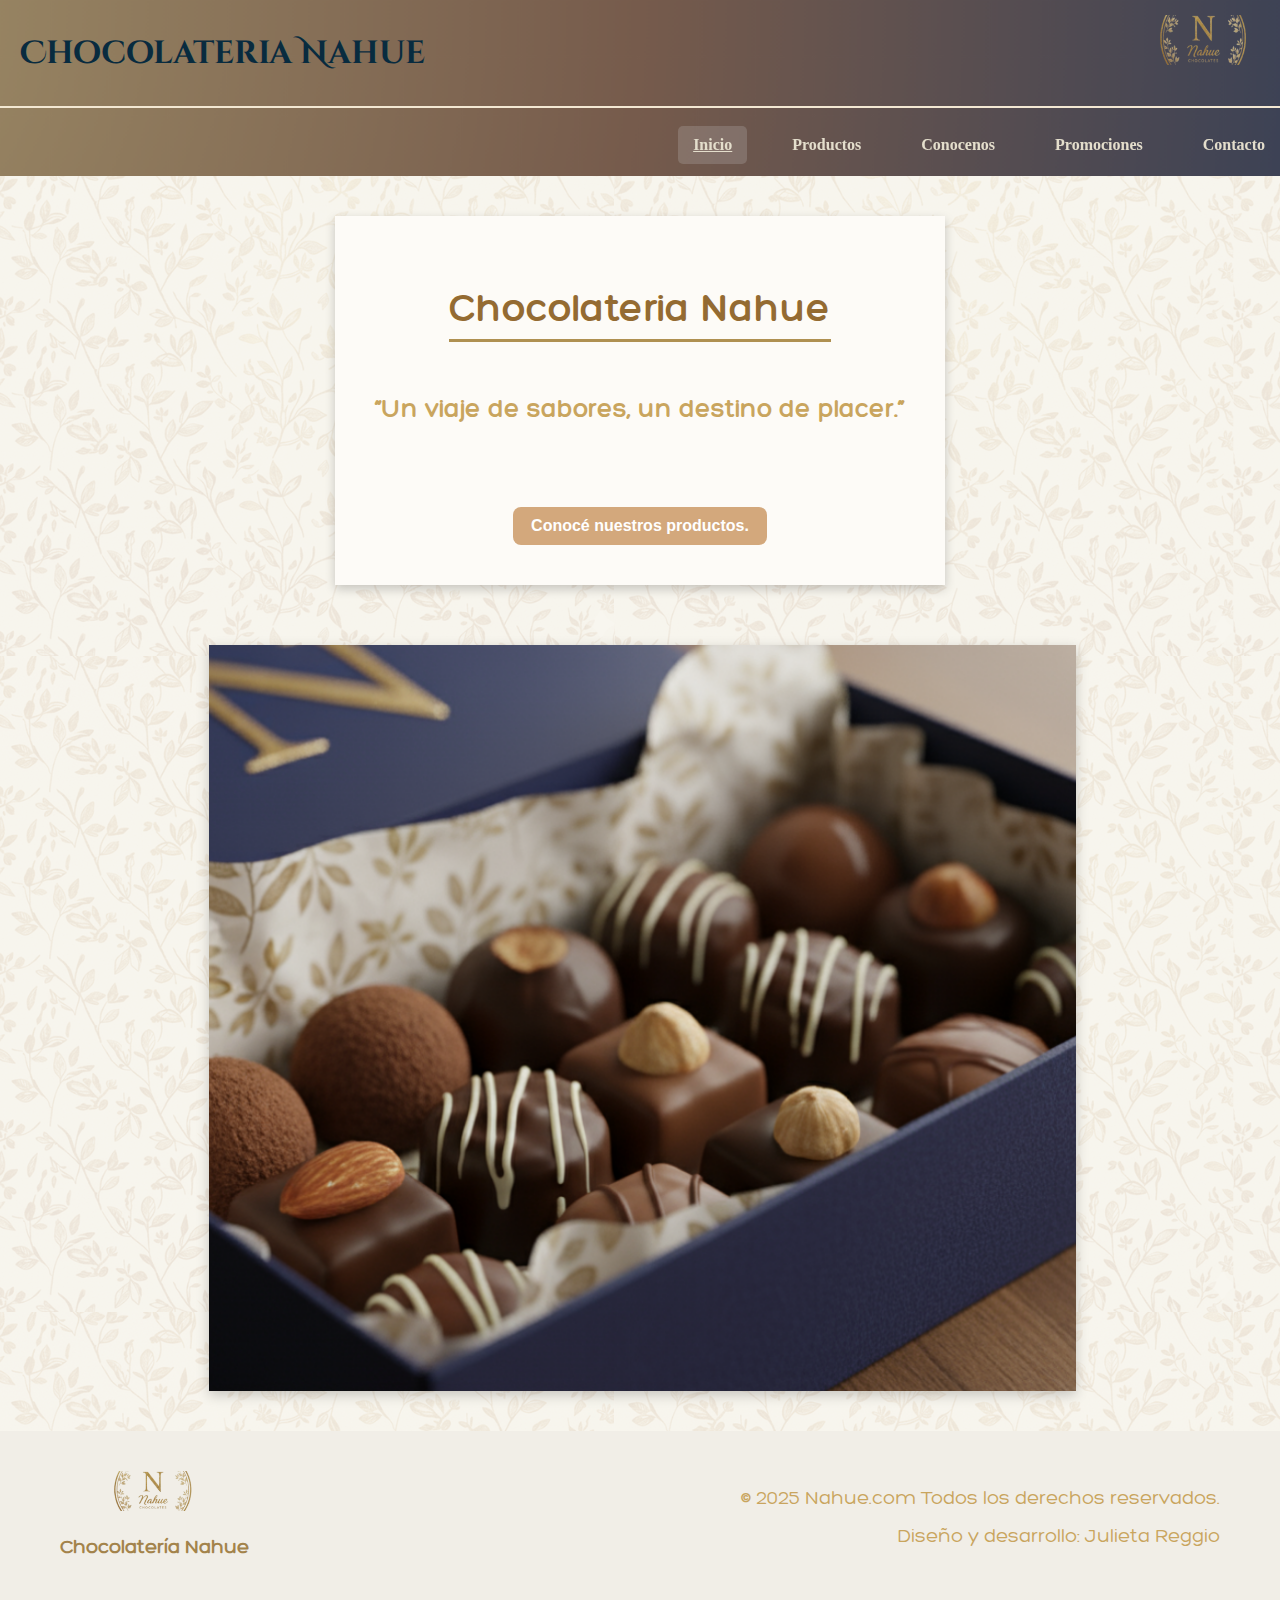
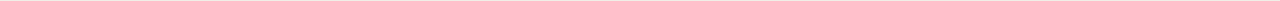
<file: index.html>
<!DOCTYPE html>
<html lang="en">
<head>
    <meta charset="UTF-8">
    <meta name="viewport" content="width=device-width, initial-scale=1.0">
    <title>Chocolateria Nahue</title>
    <link rel="stylesheet" href="styles.css">
    <link rel="stylesheet" href="fonts.css">
</head>
<body>
    <header>

        <div class="Header-complete">

            <div class="Header-logo">
                <h2>Chocolateria Nahue</h2>
                <img  src="Imagenes/Logo.png" alt="Logo" width="110" height="50" class="Logo">
            </div><br>

            <nav>
                <ul>
                    <li class="selected"><a href="index.html">Inicio</a></li>
                    <li><a href="Productos/chocolates.html">Productos</a></li>
                    <li><a href="conocenos.html">Conocenos</a></li>
                    <li><a href="promociones.html">Promociones</a></li>
                    <li><a href="contacto.html">Contacto</a></li>
                </ul>
            </nav>

        </div>

    </header>
    <main class="panel-container">

        <div class="panel panel-home">

            <h1> Chocolateria Nahue</h1>
            <h3>“Un viaje de sabores, un destino de placer.”</h3><br>
            <a href="Productos/chocolates.html" class="home-button">Conocé nuestros productos.</a>
        
        </div>

        <div>
            <img src="Imagenes/imagen_de_inicio.png" alt="Julieta Reggio" height="300" title="Caja de Bombones_x18" id="home_picture">
        </div>

    </main>

    <footer class="footer">

        <div class="footer-left">

            <img src="Imagenes/Logo.png" alt="Logo Chocolatería Nahue" class="footer-logo">
            <p class="footer-name">Chocolatería Nahue</p>

        </div>

        <div class="footer-right">

            <p>© 2025 Nahue.com Todos los derechos reservados.</p>
            <p>Diseño y desarrollo: Julieta Reggio</p>

        </div>

    </footer>

</body>
</html>
</file>
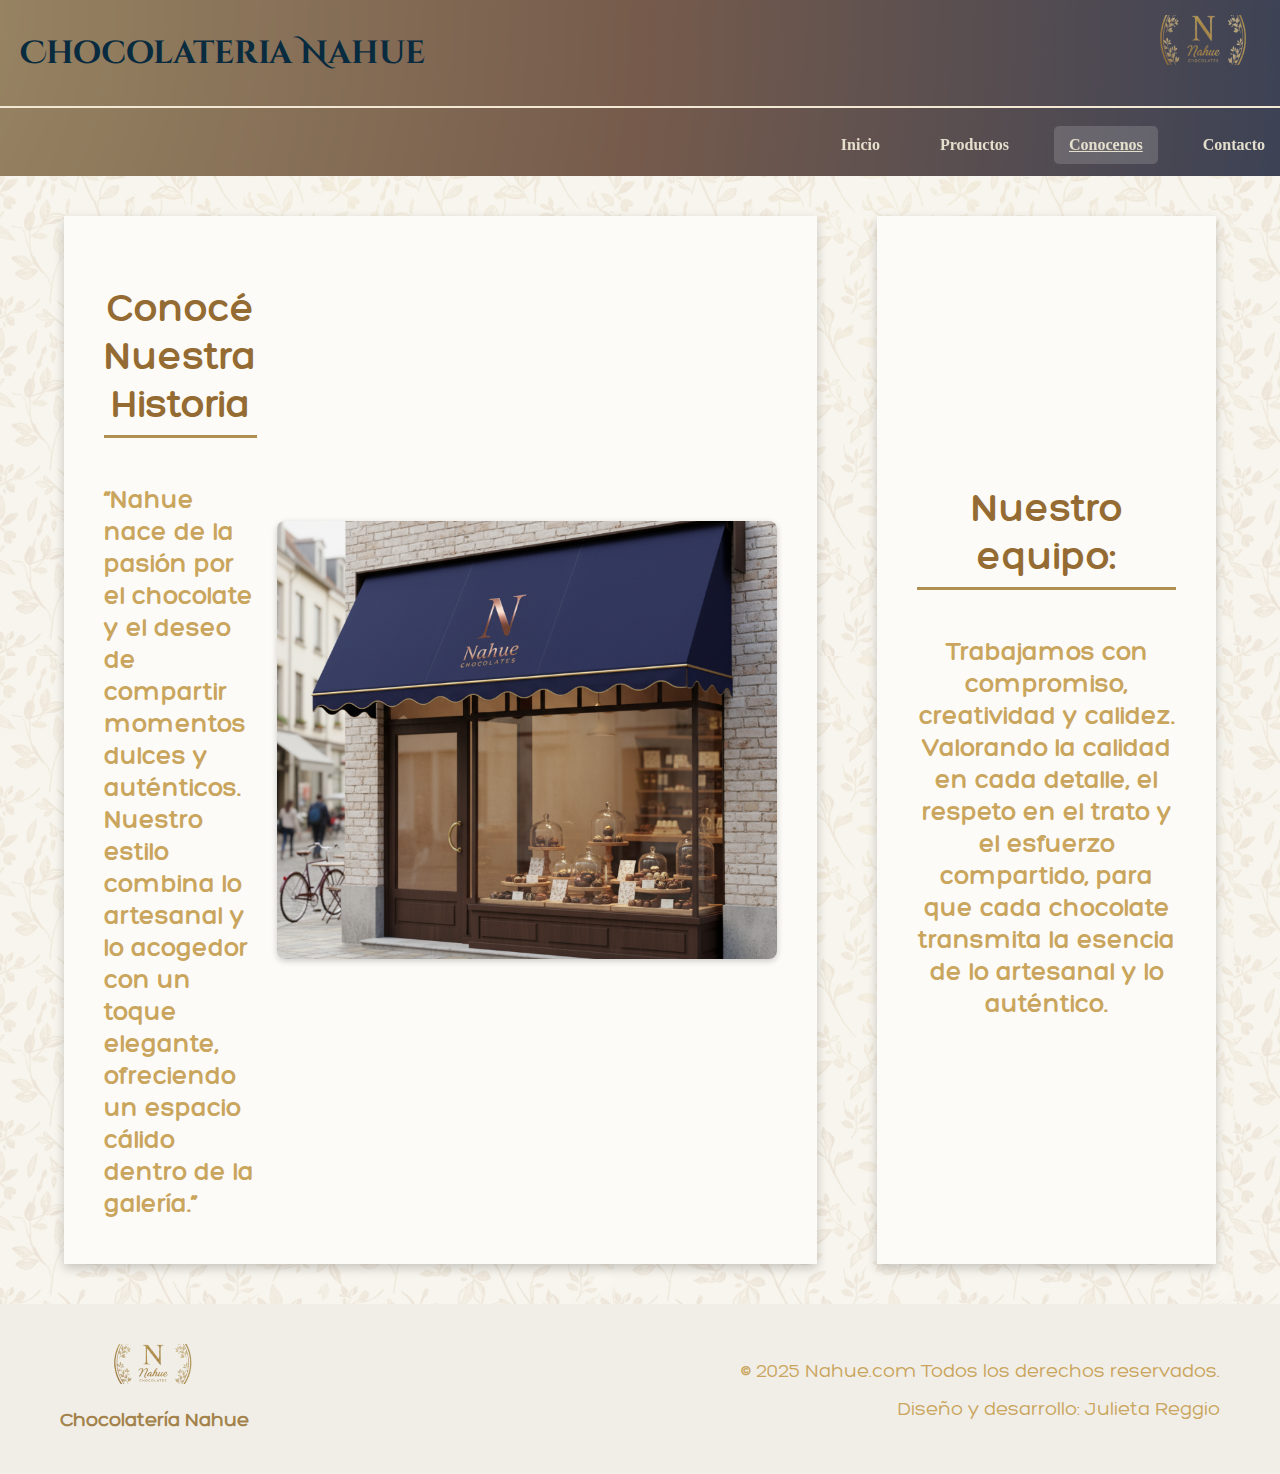
<file: conocenos.html>
<!DOCTYPE html>
<html lang="en">
<head>
    <meta charset="UTF-8">
    <meta name="viewport" content="width=device-width, initial-scale=1.0">
    <title>Chocolateria Nahue</title>
    <link rel="stylesheet" href="styles.css">
    <link rel="stylesheet" href="fonts.css">
</head>
<body>
    <header>
        <div class="Header-complete">
            <div class="Header-logo">
                <h2>Chocolateria Nahue</h2>
                <img  src="Imagenes/Logo.png" alt="Logo" width="110" height="50" class="Logo">
            </div><br>
            <nav>
                <ul>
                    <li><a href="index.html">Inicio</a></li>
                    <li><a href="Productos/chocolates.html">Productos</a></li>
                    <li class="selected"><a href="conocenos.html">Conocenos</a></li>
                    <li><a href="contacto.html">Contacto</a></li>
                </ul>
            </nav>
        </div>
    </header>
    <main>
        <div class="panel-container">

            <div class="panel panel-conocenos-historia">
                <div class="texto">
                    <h1>Conocé Nuestra Historia</h1>
                    <h3>“Nahue nace de la pasión por el chocolate y el deseo de compartir momentos dulces y auténticos. Nuestro estilo combina lo artesanal y lo acogedor con un toque elegante, ofreciendo un espacio cálido dentro de la galería.”</h3>
                </div>
                <img src="Imagenes/Local.png" alt="Foto del local de la chocolatería">
            </div>

            <div class="panel panel-conocenos-equipo">
                <h1>Nuestro equipo:</h1>
                <h3>Trabajamos con compromiso, creatividad y calidez. Valorando la calidad en cada detalle, el respeto en el trato y el esfuerzo compartido, para que cada chocolate transmita la esencia de lo artesanal y lo auténtico.</h3>
            </div>
        </div>   
    
    </main>

   <footer class="footer">
        <div class="footer-left">
            <img src="Imagenes/Logo.png" alt="Logo Chocolatería Nahue" class="footer-logo">
            <p class="footer-name">Chocolatería Nahue</p>
        </div>

        <div class="footer-right">
            <p>© 2025 Nahue.com Todos los derechos reservados.</p>
            <p>Diseño y desarrollo: Julieta Reggio</p>
        </div>
    </footer>
</body>
</html>
</file>
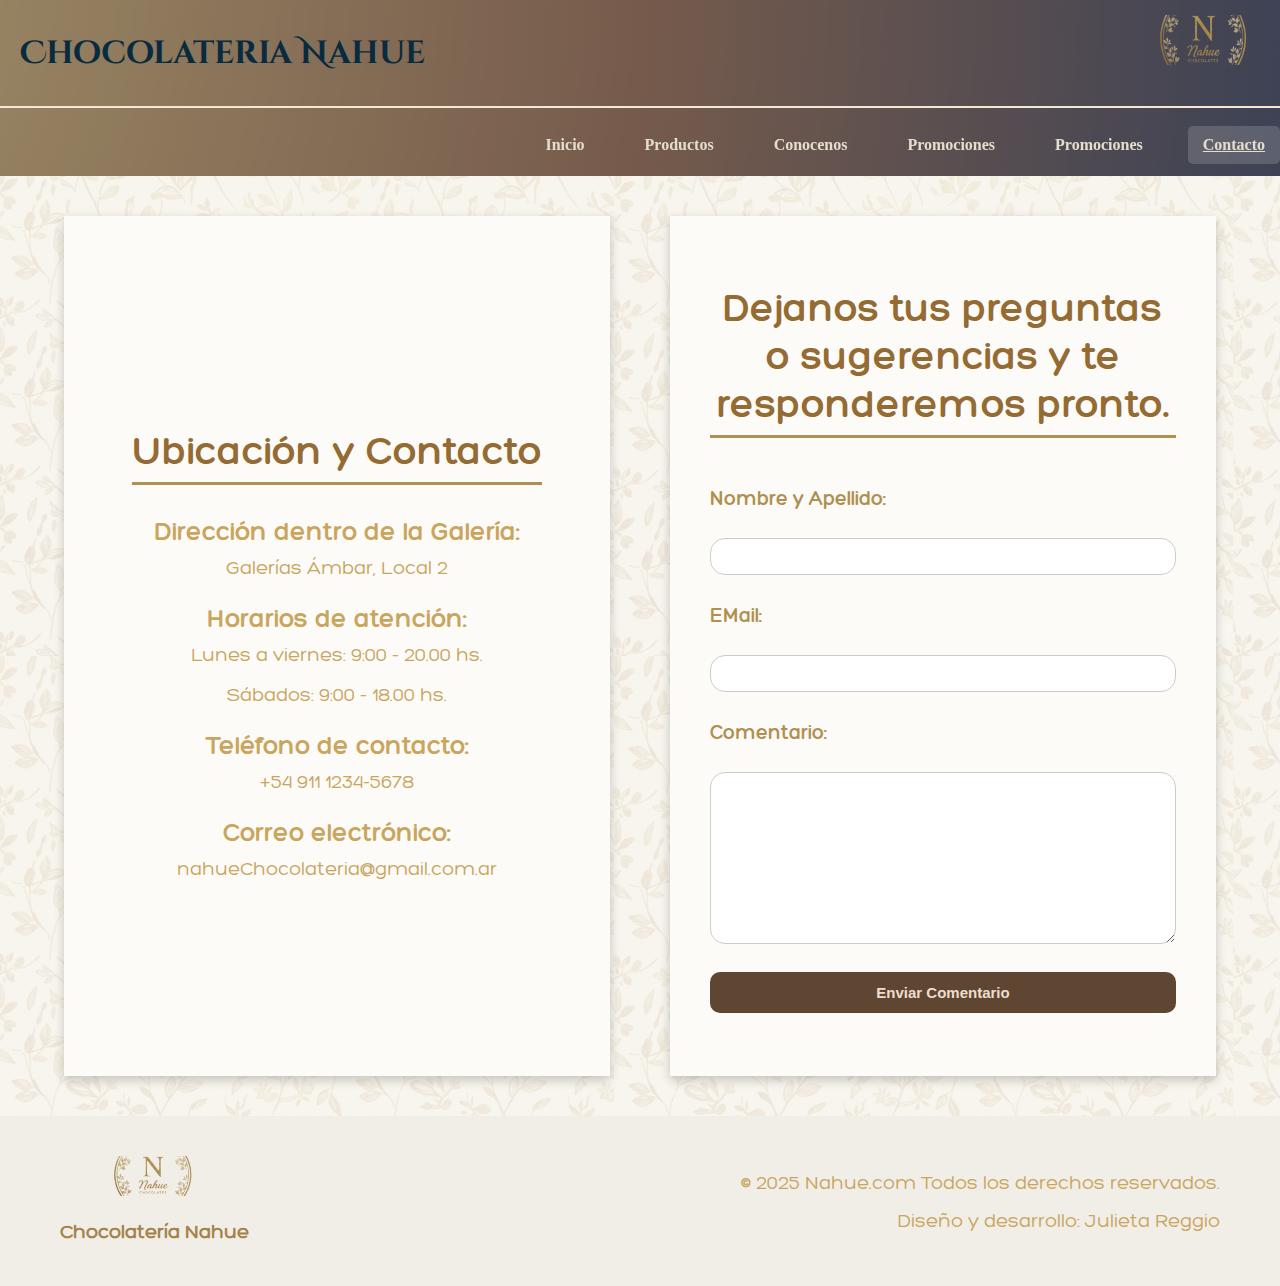
<file: contacto.html>
<!DOCTYPE html>
<html lang="en">
<head>
    <meta charset="UTF-8">
    <meta name="viewport" content="width=device-width, initial-scale=1.0">
    <title>Chocolateria Nahue</title>
    <link rel="stylesheet" href="styles.css">
    <link rel="stylesheet" href="fonts.css">
</head>
<body>
    <header>
        <div class="Header-complete">
            <div class="Header-logo">
                <h2>Chocolateria Nahue</h2>
                <img  src="Imagenes/Logo.png" alt="Logo" width="110" height="50" class="Logo">
            </div><br>
            <nav>
                <ul>
                    <li><a href="index.html">Inicio</a></li>
                    <li><a href="Productos/chocolates.html">Productos</a></li>
                    <li><a href="conocenos.html">Conocenos</a></li>
                    <li><a href="promociones.html">Promociones</a></li>
                    <li><a href="promociones.html">Promociones</a></li>
                    <li class="selected"><a href="contacto.html">Contacto</a></li>
                </ul>
            </nav>
        </div>
    </header>
    <main>
        <div class="panel-container">

            <div class="panel panel-contacto">
                <h1>Ubicación y Contacto</h1>

                <div class="contacto-info">
                    <h3>Dirección dentro de la Galería:</h3>
                    <p>Galerías Ámbar, Local 2</p>
                </div>

                <div class="contacto-info">
                    <h3>Horarios de atención:</h3>
                    <p>Lunes a viernes: 9:00 - 20.00 hs.</p>
                    <p>Sábados: 9:00 - 18.00 hs.</p>
                </div>

                <div class="contacto-info">
                    <h3>Teléfono de contacto:</h3>
                    <p>+54 911 1234-5678</p>
                </div>

                <div class="contacto-info">
                    <h3>Correo electrónico:</h3>
                    <p>nahueChocolateria@gmail.com.ar</p>
                </div>
            </div>
            <div class="panel panel-formulario">

                <form action="https://formspree.io/f/manpenze" method="POST">
                        <h1>Dejanos tus preguntas o sugerencias y te responderemos pronto.</h1><br>
                        
                        <label for="name">Nombre y Apellido:</label><br>
                        <input type="text" id="name" name="name"><br>
                        
                        <label for="mail">EMail:</label><br>
                        <input type="email" id="email" name="mail"><br>
                        
                        <label for="comenta">Comentario:</label><br>
                        <textarea name="comenta" id="comentario" cols="20" rows="10"></textarea><br>
                        
                        <input type="submit" value="Enviar Comentario"><br>
                </form>
            </div>
                
        </div>
    </main>

    <footer class="footer">
        
        <div class="footer-left">
            <img src="Imagenes/Logo.png" alt="Logo Chocolatería Nahue" class="footer-logo">
            <p class="footer-name">Chocolatería Nahue</p>
        </div>

        <div class="footer-right">
            <p>© 2025 Nahue.com Todos los derechos reservados.</p>
            <p>Diseño y desarrollo: Julieta Reggio</p>
        </div>
    
    </footer>

</body>
</html>
</file>
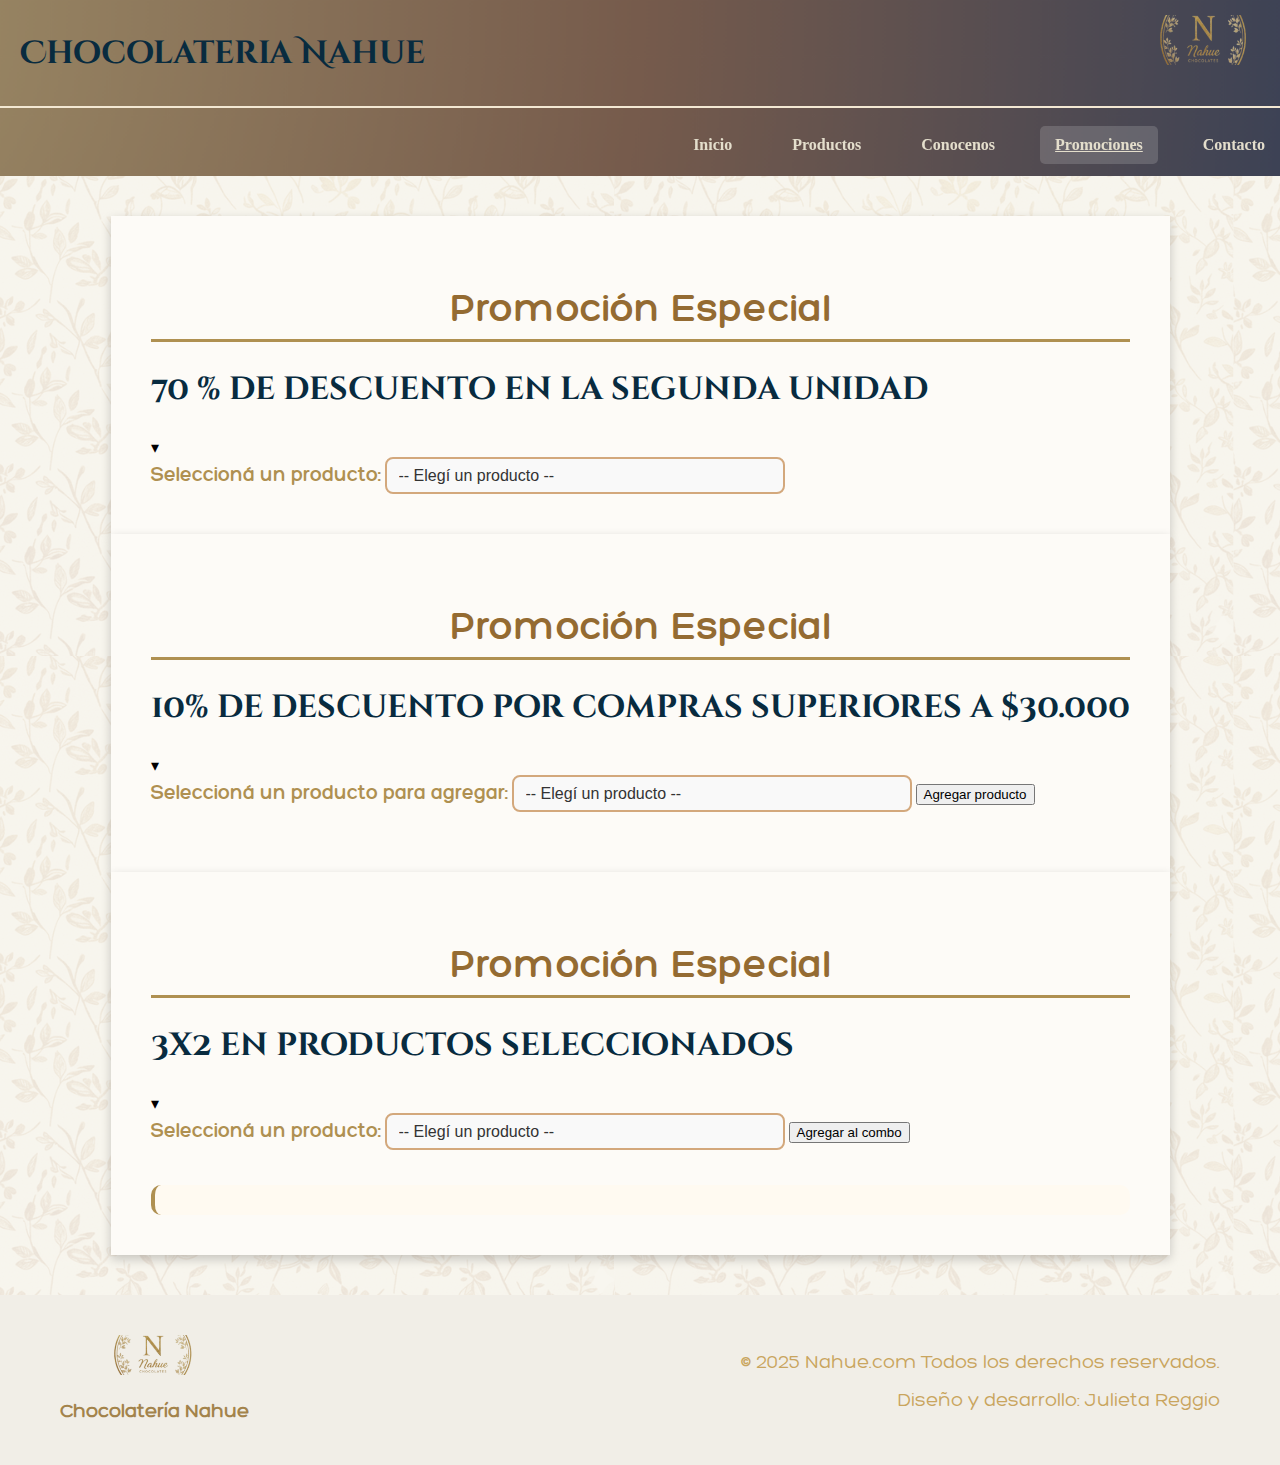
<file: promociones.html>
<!DOCTYPE html>
<html lang="en">
<head>
    <meta charset="UTF-8">
    <meta name="viewport" content="width=device-width, initial-scale=1.0">
    <title>Promociones - Chocolatería Nahue</title>
    <link rel="stylesheet" href="styles.css">
    <link rel="stylesheet" href="fonts.css">
</head>
<body>
    <header>
        <div class="Header-complete">

            <div class="Header-logo">
                <h2>Chocolateria Nahue</h2>
                <img  src="Imagenes/Logo.png" alt="Logo" width="110" height="50" class="Logo">
            </div><br>
            <nav>
                <ul>
                    <li><a href="index.html">Inicio</a></li>
                    <li><a href="Productos/chocolates.html">Productos</a></li>
                    <li><a href="conocenos.html">Conocenos</a></li>
                    <li class="selected"><a href="promociones.html">Promociones</a></li>
                    <li><a href="contacto.html">Contacto</a></li>
                </ul>
            </nav>
        </div>
    </header>

    <main class="panel-container">
        <div class="promo-accordion">

            <section class="panel promo-item">
                <div class="promo-header">
                    <h1>Promoción Especial</h1>
                    <h2>70 % de descuento en la segunda unidad</h2>
                    <span class="arrow">&#9662;</span>
                </div>
                <div class="promo-content">
                    <label for="productoSelect">Seleccioná un producto:</label>
                    <select id="productoSelect">
                        <option value="">-- Elegí un producto --</option>
                    </select>
                    <div id="promoResultado" class="resultado" style="display:none; margin-top:20px;"></div>
                </div>
            </section>
            
            <section class="panel promo-item">
                <div class="promo-header">
                    <h1>Promoción Especial</h1>
                    <h2> 10% de descuento por compras superiores a $30.000</h2>
                    <span class="arrow">&#9662;</span>
                </div>
                <div class="promo-content">
                    <label for="productoSelect2">Seleccioná un producto para agregar:</label>
                    <select id="productoSelect2">
                        <option value="">-- Elegí un producto --</option>
                    </select>
                    <button class="add-button" id="btnAgregarProducto">Agregar producto</button>
    
                    <div id="carrito" style="margin-top:20px;"></div>
    
                    <div id="resultado2" class="resultado" style="display:none; margin-top:20px;"></div>
                </div>
            </section>

            <section class="panel promo-item">
                <div class="promo-header">
                    <h1>Promoción Especial</h1>
                    <h2> 3x2 en productos seleccionados</h2>
                    <span class="arrow">&#9662;</span>
                </div>
                <div class="promo-content">
                    <label for="promo3Select">Seleccioná un producto:</label>
                    <select id="promo3Select">
                    <option value="">-- Elegí un producto --</option>
                    </select>
                    <button id="btnAgregarPromo3" class="add-button">Agregar al combo</button>

                    <div id="promo3Carrito" style="display:flex; gap:10px; margin-top:15px;"></div>
                    <div id="promo3Resultado" class="resultado" style="margin-top:20px;"></div>
                </div>
            </section>
        </div>
    </main>

    <footer class="footer">

        <div class="footer-left">

            <img src="Imagenes/Logo.png" alt="Logo Chocolatería Nahue" class="footer-logo">
            <p class="footer-name">Chocolatería Nahue</p>

        </div>

        <div class="footer-right">

            <p>© 2025 Nahue.com Todos los derechos reservados.</p>
            <p>Diseño y desarrollo: Julieta Reggio</p>

        </div>

    </footer>
<script src="promociones.js"></script>
</body>
</html>
</file>
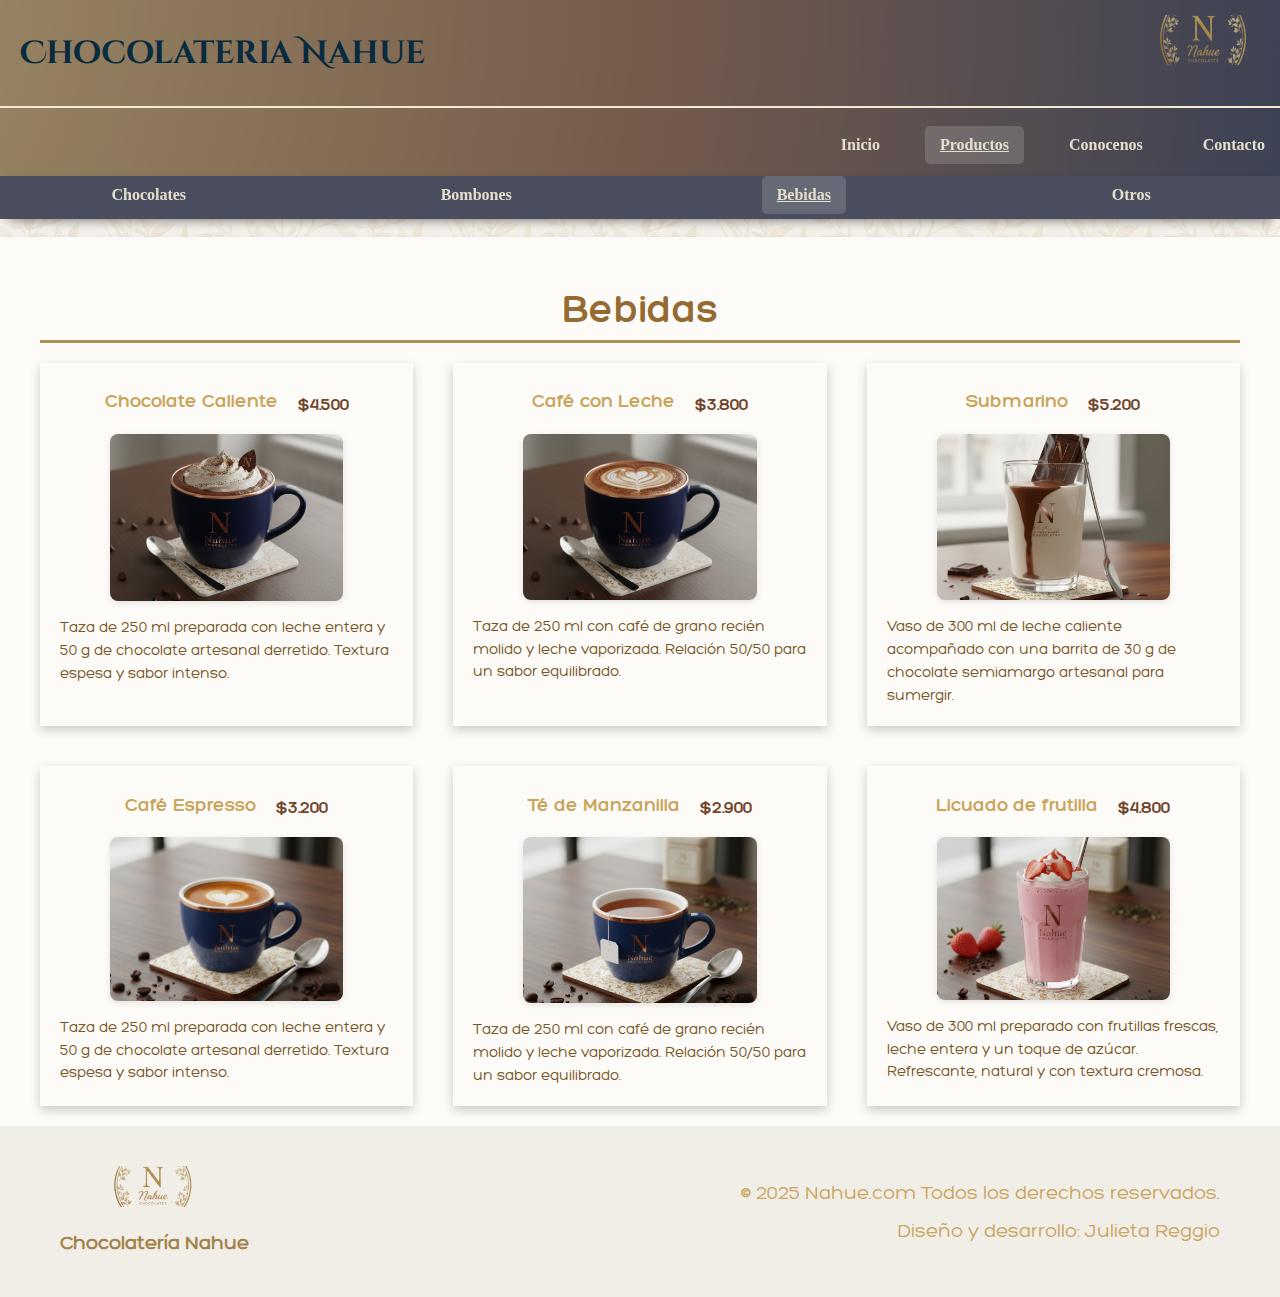
<file: Productos/bebidas.html>
<!DOCTYPE html>
<html lang="en">
<head>
    <meta charset="UTF-8">
    <meta name="viewport" content="width=device-width, initial-scale=1.0">
    <title>Chocolateria Nahue</title>
    <link rel="stylesheet" href="../styles.css">
    <link rel="stylesheet" href="../fonts.css">
</head>
<body>
    <header>
        <div class="Header-complete">
            <div class="Header-logo">
                <h2>Chocolateria Nahue</h2>
                <img  src="../Imagenes/Logo.png" alt="Logo" width="110" height="50" class="Logo">
            </div><br>
            <nav>
                <ul>
                    <li><a href="../index.html">Inicio</a></li>
                    <li class="selected"><a href="chocolates.html">Productos</a></li>
                    <li><a href="../conocenos.html">Conocenos</a></li>
                    <li><a href="../contacto.html">Contacto</a></li>
                </ul>
            </nav>
        </div>
    </header>
        <main>
            <nav class="product-menu">
                <ul>
                    <li><a href="chocolates.html">Chocolates</a></li>
                    <li><a href="bombones.html">Bombones</a></li>
                    <li class="selected"><a href="bebidas.html">Bebidas</a></li>
                    <li><a href="otros.html">Otros</a></li>
                </ul>
            </nav><br>

            <section class="panel product-panel">
                <h1>Bebidas</h1>
                <div class="product-grid">

                    <div class="product">
                        <div class="product-header">
                            <h3 class="product-name">Chocolate Caliente</h3>
                            <h3 class="product-price">$4.500</h3>
                        </div>
                            <img src="../Imagenes/Productos_Bebidas/Bebidas_ChocolateCaliente.png" alt="Chocolate caliente.">
                            <p class="product-description">Taza de 250 ml preparada con leche entera y 50 g de chocolate artesanal derretido. Textura espesa y sabor intenso.</p>
                    </div>

                    <div class="product">
                        <div class="product-header">
                            <h3 class="product-name">Café con Leche</h3>
                            <h3 class="product-price">$3.800</h3>
                        </div>
                            <img src="../Imagenes/Productos_Bebidas/Bebidas_Cafe.png" alt="Cafe con leche.">
                            <p class="product-description">Taza de 250 ml con café de grano recién molido y leche vaporizada. Relación 50/50 para un sabor equilibrado.</p>
                    </div>

                    <div class="product">
                        <div class="product-header">
                            <h3 class="product-name">Submarino</h3>
                            <h3 class="product-price">$5.200</h3>
                        </div>
                            <img src="../Imagenes/Productos_Bebidas/Bebidas_Submarino.png" alt="Submarino.">
                            <p class="product-description">Vaso de 300 ml de leche caliente acompañado con una barrita de 30 g de chocolate semiamargo artesanal para sumergir.</p>
                    </div>

                    <div class="product">
                        <div class="product-header">
                            <h3 class="product-name">Café Espresso</h3>
                            <h3 class="product-price">$3.200</h3>
                        </div>
                            <img src="../Imagenes/Productos_Bebidas/Bebidas_Espresso.png" alt="Café Espresso.">
                            <p class="product-description">Taza de 250 ml preparada con leche entera y 50 g de chocolate artesanal derretido. Textura espesa y sabor intenso.</p>
                    </div>

                    <div class="product">
                        <div class="product-header">
                            <h3 class="product-name">Té de Manzanilla</h3>
                            <h3 class="product-price">$2.900</h3>
                        </div>
                            <img src="../Imagenes/Productos_Bebidas/Bebidas_Té.png" alt="Té de Manzanilla.">
                            <p class="product-description">Taza de 250 ml con café de grano recién molido y leche vaporizada. Relación 50/50 para un sabor equilibrado.</p>
                    </div>

                    <div class="product">
                        <div class="product-header">
                            <h3 class="product-name">Licuado de frutilla</h3>
                            <h3 class="product-price">$4.800</h3>
                        </div>
                            <img src="../Imagenes/Productos_Bebidas/Bebidas_Licuado.png" alt="Licuado de frutilla.">
                            <p class="product-description">Vaso de 300 ml preparado con frutillas frescas, leche entera y un toque de azúcar. Refrescante, natural y con textura cremosa.</p>
                    </div>

                </div>
            </section>
        </main>

   <footer class="footer">
        <div class="footer-left">
            <img src="../Imagenes/Logo.png" alt="Logo Chocolatería Nahue" class="footer-logo">
            <p class="footer-name">Chocolatería Nahue</p>
        </div>

        <div class="footer-right">
            <p>© 2025 Nahue.com Todos los derechos reservados.</p>
            <p>Diseño y desarrollo: Julieta Reggio</p>
        </div>
    </footer>
</body>
</html>
</file>
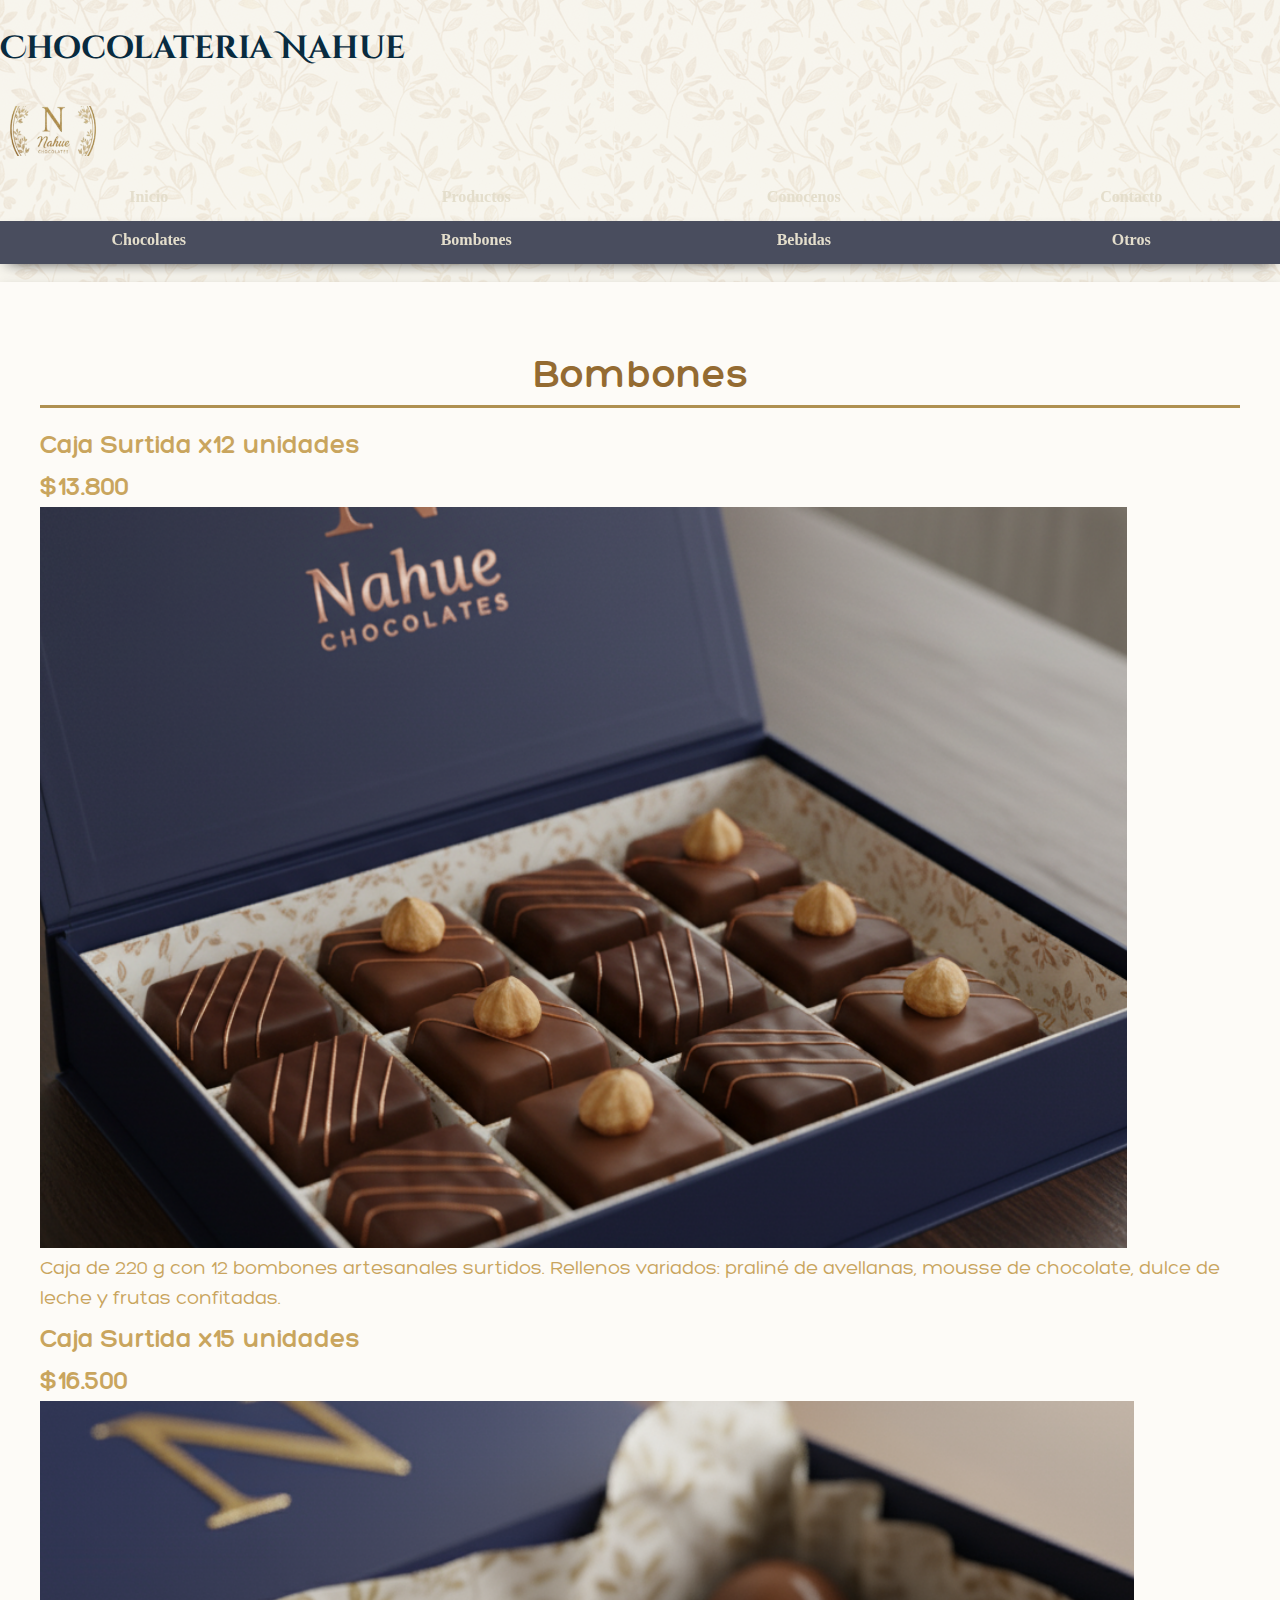
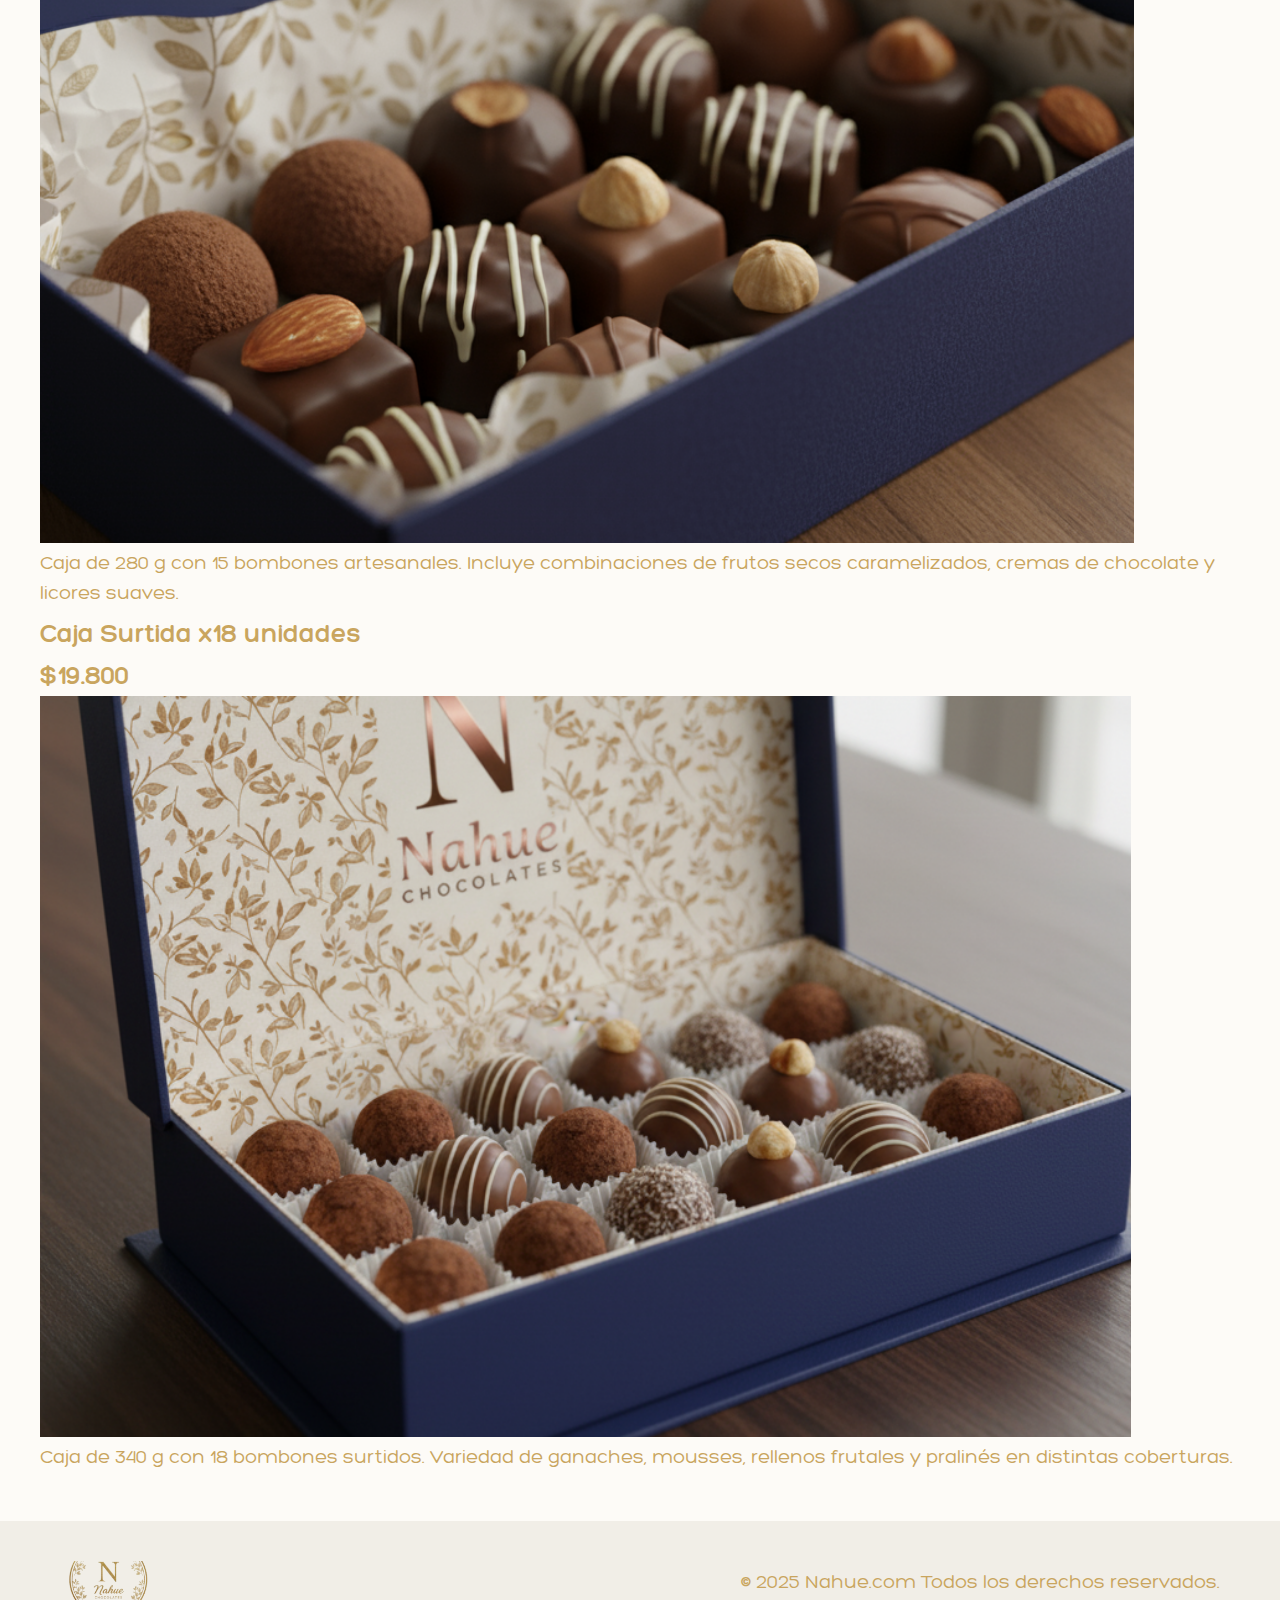
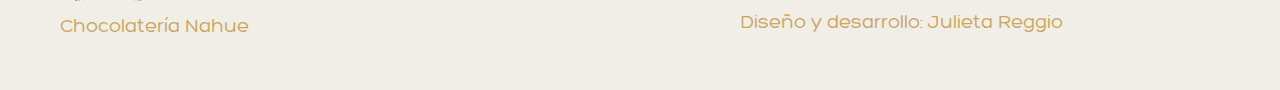
<file: Productos/bombones.html>
<!DOCTYPE html>
<html lang="en">
<head>
    <meta charset="UTF-8">
    <meta name="viewport" content="width=device-width, initial-scale=1.0">
    <title>Chocolateria Nahue</title>
    <link rel="stylesheet" href="../styles.css">
    <link rel="stylesheet" href="../fonts.css">
</head>
<body>
    <header>
        <div class="Header_Complete">
            <div class="Header_Logo">
                <h2>Chocolateria Nahue</h2>
                <img  src="../Imagenes/Logo.png" alt="Logo" width="110" height="50" class="Logo">
            </div><br>
            <nav>
                <ul>
                    <li><a href="../index.html">Inicio</a></li>
                    <li><a href="chocolates.html">Productos</a></li>
                    <li><a href="../conocenos.html">Conocenos</a></li>
                    <li><a href="../contacto.html">Contacto</a></li>
                </ul>
            </nav>
        </div>
    </header>
        <main>
            <nav class="product-menu">
                <ul>
                    <li><a href="chocolates.html">Chocolates</a></li>
                    <li><a href="bombones.html">Bombones</a></li>
                    <li><a href="bebidas.html">Bebidas</a></li>
                    <li><a href="otros.html">Otros</a></li>
                </ul>
            </nav><br>

            <section class="panel productos-panel">
                <h1>Bombones</h1>
                <div class="productos-grid">

                    <div class="producto">
                        <div class="producto-header">
                            <h3 class="producto-nombre">Caja Surtida x12 unidades</h3>
                            <h3 class="producto-precio">$13.800</h3>
                        </div>
                        <div class="producto-contenido">
                            <img src="../Imagenes/Productos_Bombones/Bombones_x12.png" alt="Caja Surtida x12.">
                            <p class="producto-descripcion">Caja de 220 g con 12 bombones artesanales surtidos. Rellenos variados: praliné de avellanas, mousse de chocolate, dulce de leche y frutas confitadas.</p>
                        </div>
                    </div>

                    <div class="producto">
                        <div class="producto-header">
                            <h3 class="producto-nombre">Caja Surtida x15 unidades</h3>
                            <h3 class="producto-precio">$16.500</h3>
                        </div>
                        <div class="producto-contenido">
                            <img src="../Imagenes/Productos_Bombones/Bombones_x15.png" alt="Caja Surtida x15.">
                            <p class="producto-descripcion">Caja de 280 g con 15 bombones artesanales. Incluye combinaciones de frutos secos caramelizados, cremas de chocolate y licores suaves.</p>
                        </div>
                    </div>

                    <div class="producto">
                        <div class="producto-header">
                            <h3 class="producto-nombre">Caja Surtida x18 unidades</h3>
                            <h3 class="producto-precio">$19.800</h3>
                        </div>
                        <div class="producto-contenido">
                            <img src="../Imagenes/Productos_Bombones/Bombones_x18.png" alt="Caja Surtida x18.">
                            <p class="producto-descripcion">Caja de 340 g con 18 bombones surtidos. Variedad de ganaches, mousses, rellenos frutales y pralinés en distintas coberturas.</p>
                        </div>
                    </div>
                </div>
            </section>
        </main>

   <footer class="footer">
        <div class="footer-izquierda">
            <img src="../Imagenes/Logo.png" alt="Logo Chocolatería Nahue" class="footer-logo">
            <p class="footer-nombre">Chocolatería Nahue</p>
        </div>

        <div class="footer-derecha">
            <p>© 2025 Nahue.com Todos los derechos reservados.</p>
            <p>Diseño y desarrollo: Julieta Reggio</p>
        </div>
    </footer>
</body>
</html>
</file>
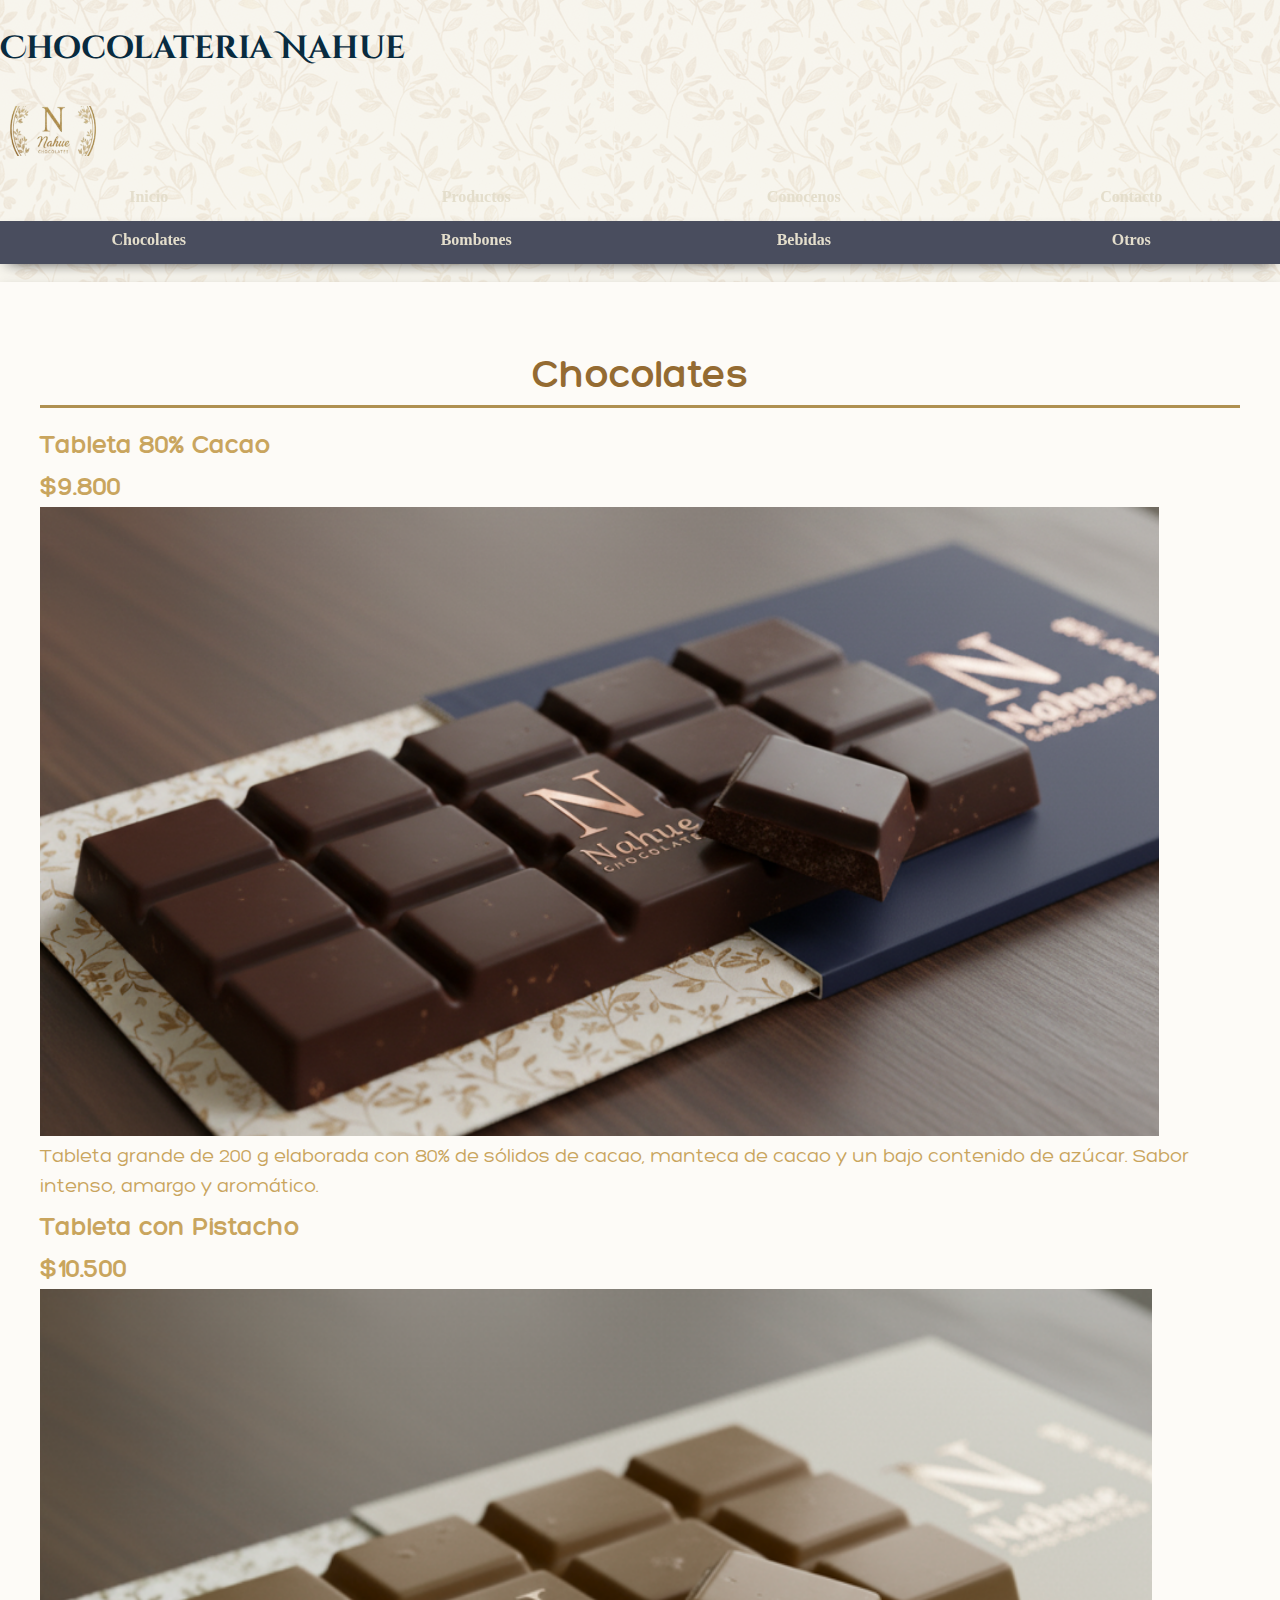
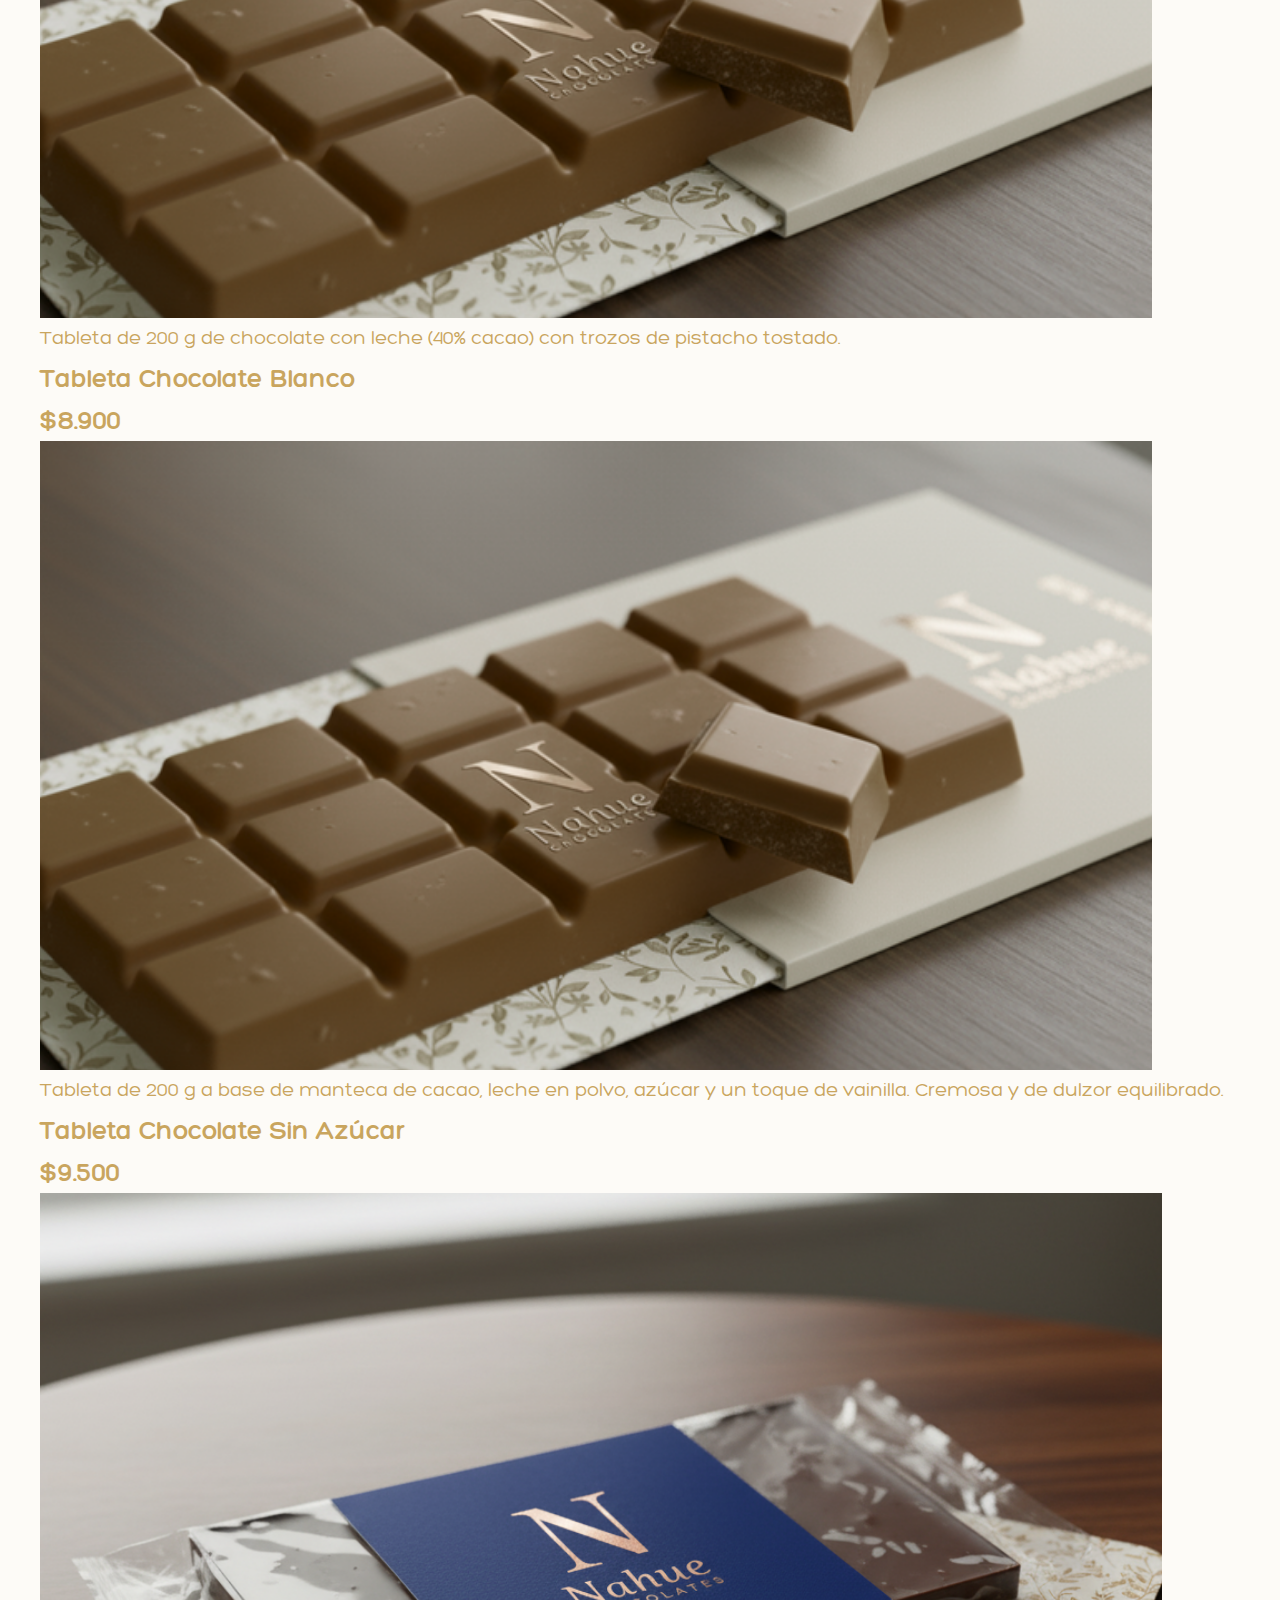
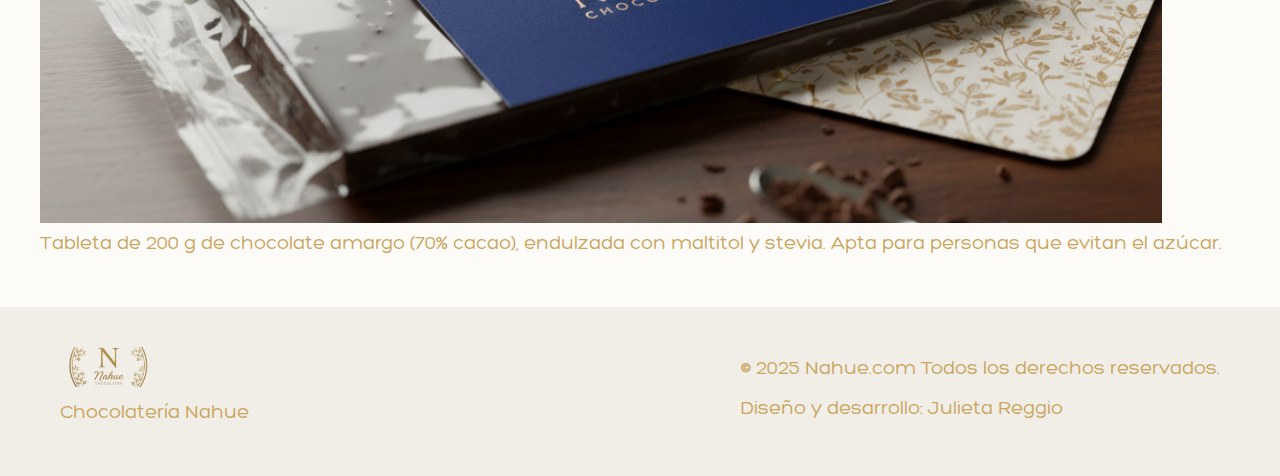
<file: Productos/chocolates.html>
<!DOCTYPE html>
<html lang="en">
<head>
    <meta charset="UTF-8">
    <meta name="viewport" content="width=device-width, initial-scale=1.0">
    <title>Chocolateria Nahue</title>
    <link rel="stylesheet" href="../styles.css">
    <link rel="stylesheet" href="../fonts.css">
</head>
<body>
    <header>
        <div class="Header_Complete">
            <div class="Header_Logo">
                <h2>Chocolateria Nahue</h2>
                <img  src="../Imagenes/Logo.png" alt="Logo" width="110" height="50" class="Logo">
            </div><br>
            <nav>
                <ul>
                    <li><a href="../index.html">Inicio</a></li>
                    <li><a href="chocolates.html">Productos</a></li>
                    <li><a href="../conocenos.html">Conocenos</a></li>
                    <li><a href="../contacto.html">Contacto</a></li>
                </ul>
            </nav>
        </div>
    </header>
        <main>
            <nav class="product-menu">
                <ul>
                    <li><a href="chocolates.html">Chocolates</a></li>
                    <li><a href="bombones.html">Bombones</a></li>
                    <li><a href="bebidas.html">Bebidas</a></li>
                    <li><a href="otros.html">Otros</a></li>
                </ul>
            </nav><br>

            <section class="panel productos-panel">
                <h1>Chocolates</h1>
                <div class="productos-grid">

                    <div class="producto">
                        <div class="producto-header">
                            <h3 class="producto-nombre">Tableta 80% Cacao</h3>
                            <h3 class="producto-precio">$9.800</h3>
                        </div>
                        <div class="producto-contenido">
                            <img src="../Imagenes/Productos_Chocolates/Chocolates_Amargo.png" alt="Tableta 80% Cacao">
                            <p class="producto-descripcion">Tableta grande de 200 g elaborada con 80% de sólidos de cacao, manteca de cacao y un bajo contenido de azúcar. Sabor intenso, amargo y aromático.</p>
                        </div>
                    </div>

                    <div class="producto">
                        <div class="producto-header">
                            <h3 class="producto-nombre">Tableta con Pistacho</h3>
                            <h3 class="producto-precio">$10.500</h3>
                        </div>
                        <div class="producto-contenido">
                            <img src="../Imagenes/Productos_Chocolates/Chocolates_Pistachio.png" alt="Tableta con Pistacho">
                            <p class="producto-descripcion">Tableta de 200 g de chocolate con leche (40% cacao) con trozos de pistacho tostado.</p>
                        </div>
                    </div>

                    <div class="producto">
                        <div class="producto-header">
                            <h3 class="producto-nombre">Tableta Chocolate Blanco</h3>
                            <h3 class="producto-precio">$8.900</h3>
                        </div>
                        <div class="producto-contenido">
                            <img src="../Imagenes/Productos_Chocolates/Chocolates_Pistachio.png" alt="Tableta con Pistacho">
                            <p class="producto-descripcion">Tableta de 200 g a base de manteca de cacao, leche en polvo, azúcar y un toque de vainilla. Cremosa y de dulzor equilibrado.</p>
                        </div>
                    </div>

                    <div class="producto">
                        <div class="producto-header">
                            <h3 class="producto-nombre">Tableta Chocolate Sin Azúcar</h3>
                            <h3 class="producto-precio">$9.500</h3>
                        </div>
                        <div class="producto-contenido">
                            <img src="../Imagenes/Productos_Chocolates/Chocolates_SinAzucar.png" alt="Tableta con Pistacho">
                            <p class="producto-descripcion">Tableta de 200 g de chocolate amargo (70% cacao), endulzada con maltitol y stevia. Apta para personas que evitan el azúcar.</p>
                        </div>
                    </div>
                </div>
            </section>
        </main>

   <footer class="footer">
        <div class="footer-izquierda">
            <img src="../Imagenes/Logo.png" alt="Logo Chocolatería Nahue" class="footer-logo">
            <p class="footer-nombre">Chocolatería Nahue</p>
        </div>

        <div class="footer-derecha">
            <p>© 2025 Nahue.com Todos los derechos reservados.</p>
            <p>Diseño y desarrollo: Julieta Reggio</p>
        </div>
    </footer>
</body>
</html>
</file>
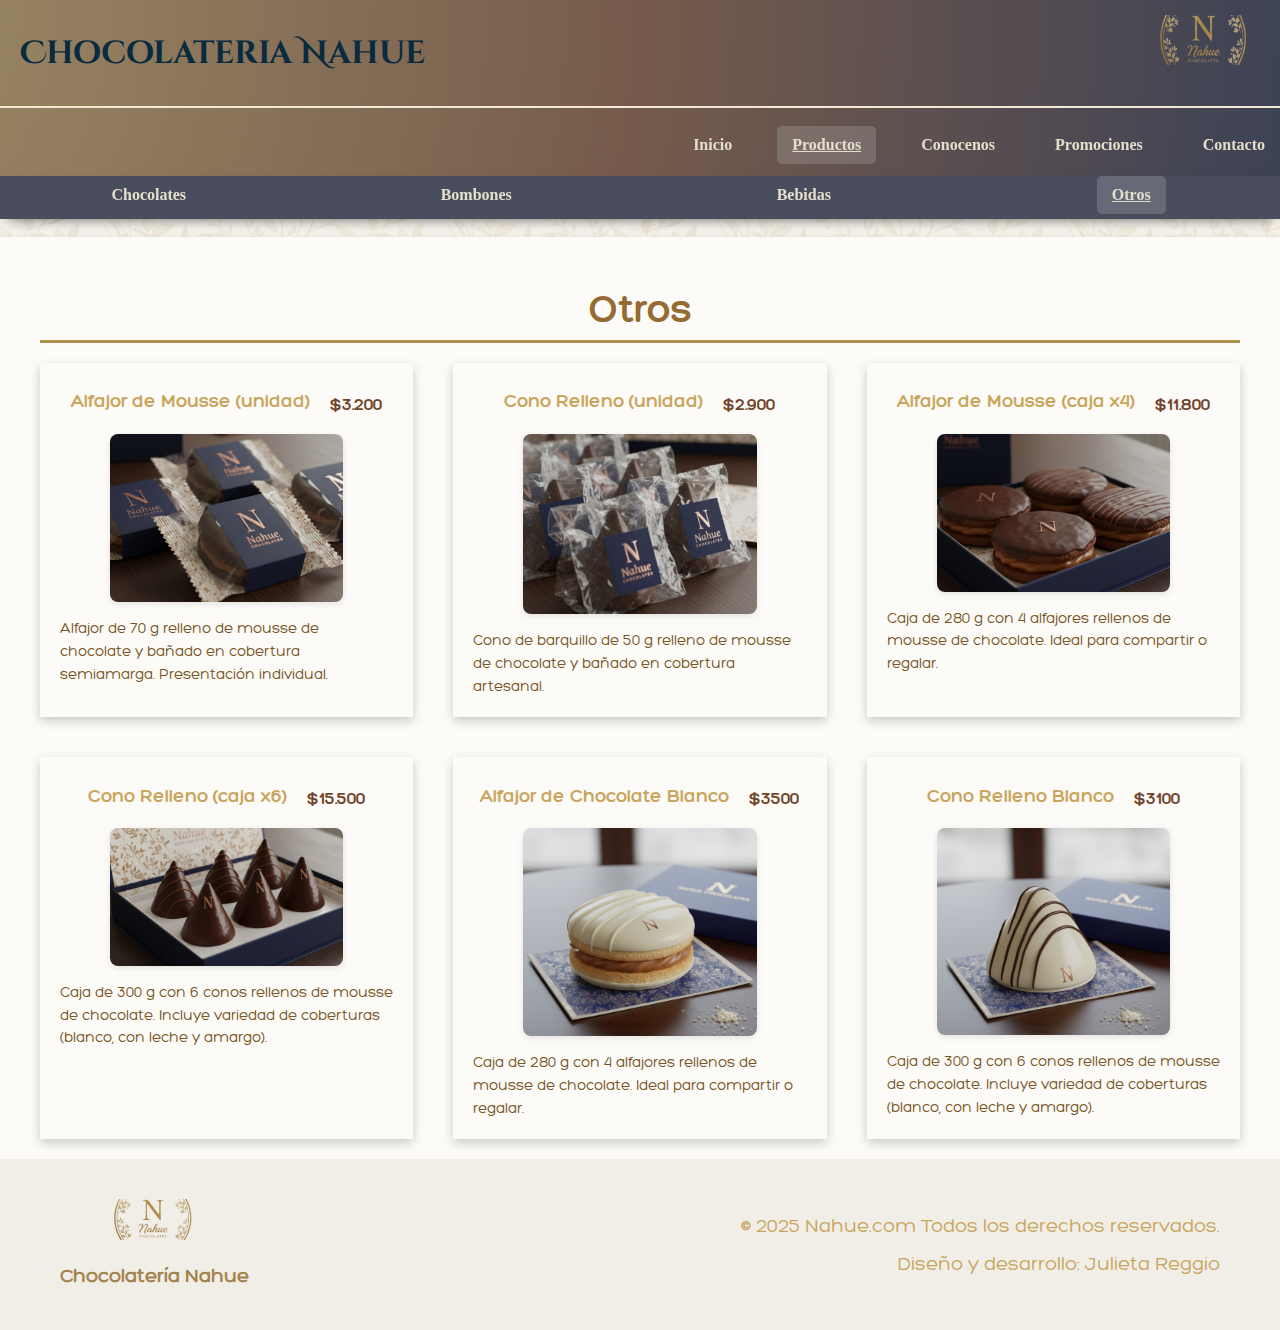
<file: Productos/otros.html>
<!DOCTYPE html>
<html lang="en">
<head>
    <meta charset="UTF-8">
    <meta name="viewport" content="width=device-width, initial-scale=1.0">
    <title>Chocolateria Nahue</title>
    <link rel="stylesheet" href="../styles.css">
    <link rel="stylesheet" href="../fonts.css">
</head>
<body>
    <header>
        <div class="Header-complete">
            <div class="Header-logo">
                <h2>Chocolateria Nahue</h2>
                <img  src="../Imagenes/Logo.png" alt="Logo" width="110" height="50" class="Logo">
            </div><br>
            <nav>
                <ul>
                    <li><a href="../index.html">Inicio</a></li>
                    <li class="selected"><a href="chocolates.html">Productos</a></li>
                    <li><a href="../conocenos.html">Conocenos</a></li>
                    <li><a href="../promociones.html">Promociones</a></li>
                    <li><a href="../contacto.html">Contacto</a></li>
                </ul>
            </nav>
        </div>
    </header>
        <main>
            <nav class="product-menu">
                <ul>
                    <li><a href="chocolates.html">Chocolates</a></li>
                    <li><a href="bombones.html">Bombones</a></li>
                    <li><a href="bebidas.html">Bebidas</a></li>
                    <li class="selected"><a href="otros.html">Otros</a></li>
                </ul>
            </nav><br>

            <section class="panel product-panel">
                <h1>Otros</h1>
                <div class="product-grid">

                    <div class="product">
                        <div class="product-header">
                            <h3 class="product-name">Alfajor de Mousse (unidad)</h3>
                            <h3 class="product-price">$3.200</h3>
                        </div>
                            <img src="../Imagenes/Productos_Otros/Otros_AlfajorUnidad.png" alt="Alfajor de mousse.">
                            <p class="product-description">Alfajor de 70 g relleno de mousse de chocolate y bañado en cobertura semiamarga. Presentación individual.</p>
                    </div>

                    <div class="product">
                        <div class="product-header">
                            <h3 class="product-name">Cono Relleno (unidad)</h3>
                            <h3 class="product-price">$2.900</h3>
                        </div>
                            <img src="../Imagenes/Productos_Otros/Otros_ConoUnidad.png" alt="Cono relleno.">
                            <p class="product-description">Cono de barquillo de 50 g relleno de mousse de chocolate y bañado en cobertura artesanal.</p>
                    </div>

                    <div class="product">
                        <div class="product-header">
                            <h3 class="product-name">Alfajor de Mousse (caja x4)</h3>
                            <h3 class="product-price">$11.800</h3>
                        </div>
                            <img src="../Imagenes/Productos_Otros/Otros_AlfajoresCaja.png" alt="Caja de alfajores de mousse.">
                            <p class="product-description">Caja de 280 g con 4 alfajores rellenos de mousse de chocolate. Ideal para compartir o regalar.</p>
                    </div>

                    <div class="product">
                        <div class="product-header">
                            <h3 class="product-name">Cono Relleno (caja x6)</h3>
                            <h3 class="product-price">$15.500</h3>
                        </div>
                            <img src="../Imagenes/Productos_Otros/Otros_ConosCaja.png" alt="Caja de conos rellenos.">
                            <p class="product-description">Caja de 300 g con 6 conos rellenos de mousse de chocolate. Incluye variedad de coberturas (blanco, con leche y amargo).</p>
                    </div>

                                        <div class="product">
                        <div class="product-header">
                            <h3 class="product-name">Alfajor de Chocolate Blanco</h3>
                            <h3 class="product-price">$3500</h3>
                        </div>
                            <img src="../Imagenes/Productos_Otros/Otros_AlfajorBlanco.png" alt="Alfajor Blanco.">
                            <p class="product-description">Caja de 280 g con 4 alfajores rellenos de mousse de chocolate. Ideal para compartir o regalar.</p>
                    </div>

                    <div class="product">
                        <div class="product-header">
                            <h3 class="product-name">Cono Relleno Blanco</h3>
                            <h3 class="product-price">$3100</h3>
                        </div>
                            <img src="../Imagenes/Productos_Otros/Otros_ConoBlanco.png" alt="Cono relleno Blanco.">
                            <p class="product-description">Caja de 300 g con 6 conos rellenos de mousse de chocolate. Incluye variedad de coberturas (blanco, con leche y amargo).</p>
                    </div>

                </div>
            </section>
        </main>

   <footer class="footer">
        <div class="footer-left">
            <img src="../Imagenes/Logo.png" alt="Logo Chocolatería Nahue" class="footer-logo">
            <p class="footer-name">Chocolatería Nahue</p>
        </div>

        <div class="footer-right">
            <p>© 2025 Nahue.com Todos los derechos reservados.</p>
            <p>Diseño y desarrollo: Julieta Reggio</p>
        </div>
    </footer>
</body>
</html>
</file>
<file: styles.css>
/* -------------- Estilos Generales ---------------*/
body {
    background-image: url(Imagenes/Fondo.png);
    display: flex;
    flex-direction: column;
    min-height: 100vh;
    margin: 0;
}

main{
    flex: 1;
}

nav {
    position: sticky;
    top: 0;
    z-index: 100;
}

/* Tipografía */
h1 {
    color: rgb(148, 107, 50);
    font-family: 'Hero';
    font-size: 40px;
    text-align: center;
    margin-bottom: 20px;
}

h2 {
    color: rgb(8, 43, 63);
    font-family: 'CinzelDecorative';
    font-size: 32px;
    font-weight: bold;
}

h3 {
    color: rgb(201, 165, 94);
    font-family: 'Hero';
    font-size: 26px;
    margin: 10px 0 5px;
}

p {
    color: rgb(201, 165, 94);
    font-family: 'Hero-regular';
    font-size: 20px;
    line-height: 1.5;
    margin: 0 0 10px;
}

/* Panel Reutilizable */
.panel {
    background-color: rgb(253, 251, 247);
    box-shadow: 0 4px 10px rgba(0,0,0,0.2);
    padding: 40px;
    box-sizing: border-box;
}

.panel-container{
    display: flex;
    justify-content: center;
    align-items: stretch;
    gap: 60px;
    width: 90%;
    margin: 40px auto;
    flex-wrap: wrap;
}

.panel h1 {
    border-bottom: 3px solid rgb(175, 144, 81);
    padding-bottom: 8px;
    margin-bottom: 20px;
}

/* ---------------- Header y menú -------------*/
.Header-complete {
    width: 100%;
    margin: 0;
    padding-bottom: 10px;
    background: url(Imagenes/Header.png) center/cover no-repeat;
}

.Header-logo {
    display: flex;
    padding: 5px 20px;
    border-bottom: 2px solid rgb(243, 232, 211);
}

.Logo {
    margin-top: 10px;
    margin-left: auto;
}

/* Menú de navegación */
nav ul {
    margin: 0;
    padding: 0;
    display: flex;
    list-style: none;
    justify-content: flex-end;
    gap: 30px;
}

nav ul li {
    flex: 1;
    text-align: center;
    padding-bottom: 5px;
}

.Header-complete nav ul li {
    flex: 0;
    padding-bottom: 2px;
}

nav ul li a {
    display: inline-block;
    padding: 10px 15px;
    font-size: 16px;
    font-family: 'Lucida Sans';
    font-weight: bold;
    color: rgb(228, 222, 204);
    text-decoration: none;
    border-radius: 5px;
    cursor: pointer;
    transition: color 0.3s ease, background-color 0.3s ease;
}

nav ul li a:hover {
    background-color: rgba(228, 222, 204, 0.3);
}

.selected a{
    text-decoration: underline;
    background-color: oklab(84.52199999999999% 0 -0.0001 / 0.22);
}

/* ----------------- Inicio ----------------- */
.panel-home {
    display: flex;
    flex-direction: column;
    justify-content: center;
    align-items: center;
    gap: 20px;
    text-align: center;
}
.home-button {
    display: inline-block;
    border: 2px solid rgb(112, 69, 44);
    border-radius: 30px;
    padding: 10px 25px;
    font-size: 16px;
    color: rgb(148, 107, 50);
    text-decoration: none; 
    font-family: 'Hero';
    font-weight: bold;
    font-size: 30px;
    transition: background-color .3s ease, transform .2s ease;
    margin-top: 20px; 
}

.home-button:hover {
    background-color: rgba(112, 69, 44, 0.1);
    transform: scale(1.05);
}

#home_picture {
    flex: 1;
    height: 100%;
    object-fit: cover;
    box-shadow: 0 4px 12px rgba(0,0,0,0.2);
}

/* ------------------ Productos ----------------*/
.product-menu{
    background-color: rgb(73, 77, 94);
    width: 100%;
    box-shadow: 0 6px 15px -8px rgba(0, 0, 0, 0.8);
}

.product-panel {
    padding: 20px 40px;
}

.product-grid {
    display: flex;
    flex-wrap: wrap;
    gap: 40px;
    justify-content: center;
}

.product {
    background-color: rgb(253, 251, 247);
    box-shadow: 0 4px 10px rgba(0,0,0,0.2);
    padding: 20px;
    box-sizing: border-box;
    flex: 1 1 calc(33% - 40px);
    display: flex;
    flex-direction: column;
    gap: 15px;
    align-items: center;
}

.product-header {
    display: flex;
    justify-content: space-between;
    align-items: center;
    gap: 20px;
}

.product-name {
    margin: 0;
    font-size: 1.2em;
    font-family: 'Hero';
    color: rgb(201, 165, 94);
}

.product-price {
    margin-left: auto;
    font-size: 1.1em;
    color: rgb(112, 69, 44);
}

.product img {
    width: 70%;
    height: auto;
    border-radius: 8px;
    box-shadow: 0 2px 6px rgba(0,0,0,0.1);
}

.product img:hover{
    transform: scale(1.08);
}

.product-description {
    flex: 1;
    font-size: 0.95em;
    color: rgb(119, 85, 38);
    margin: 0;
}

/* ------------------ Conocenos ----------------*/
.panel-conocenos-historia {
    flex: 1.8;
    display: flex;
    flex-direction: row;
    align-items: center;
    gap: 20px;
    text-align: left;
}

.panel-conocenos-historia .texto {
    flex: 1;
    display: flex;
    flex-direction: column;
    gap: 15px;
    text-align: left;
}

.panel-conocenos-historia img {
    max-width: 500px;
    height: auto;
    border-radius: 8px;
    box-shadow: 0 2px 6px rgba(0,0,0,0.2);
}

.panel-conocenos-equipo {
    flex: 1;
    display: flex;
    flex-direction: column;
    justify-content: center;
    gap: 15px;
    text-align: center;
}

/* --------------- promociones -------------------*/
.panel-promos {
    display: flex;
    flex-direction: column;
    align-items: center;
    background-color: rgb(253, 251, 247);
    padding: 40px;
    border-radius: 20px;
    box-shadow: 0 4px 10px rgba(0,0,0,0.2);
    width: 80%;
    max-width: 700px;
}

.panel-promos h1 {
    color: rgb(148, 107, 50);
    border-bottom: 3px solid rgb(175, 144, 81);
    margin-bottom: 10px;
    font-size: 24px;
}

.panel-promos h2 {
    color: rgb(112, 69, 44);
    margin-bottom: 25px;
    font-size: 24px;
    text-align: center;
}

.resultado {
    background-color: #fffaf1;
    border-left: 4px solid rgb(175, 144, 81);
    border-radius: 10px;
    padding: 15px;
    font-size: 17px;
    color: rgb(90, 60, 30);
}

select {
    font-family: 'Arial', sans-serif;
    font-size: 16px;
    color: #333;
    background-color: #f9f9f9;
    border: 2px solid #d3a87c;
    border-radius: 8px;
    padding: 8px 12px;
    width: 100%;
    max-width: 400px;
    cursor: pointer;
    transition: all 0.3s ease;
    appearance: none;
}

select:hover {
    border-color: #b3744c;
    background-color: #fff3e6;
}

select:focus {
    outline: none;
    border-color: #8c4f2d;
    box-shadow: 0 0 5px rgba(140, 79, 45, 0.5);
}

.home-button {
    font-family: 'Arial', sans-serif;
    font-size: 16px;
    padding: 10px 18px;
    border-radius: 8px;
    border: none;
    background-color: #d3a87c;
    color: #fff;
    cursor: pointer;
    transition: background-color 0.3s ease;
}

.home-button:hover {
    background-color: #b3744c;
}

#carrito div {
    background-color: #fff8f0;
    padding: 10px;
    border-radius: 8px;
    box-shadow: 0 2px 5px rgba(0,0,0,0.1);
}

#carrito input[type="number"] {
    border-radius: 6px;
    border: 1px solid #d3a87c;
    padding: 4px;
    text-align: center;
}

#carrito button {
    font-weight: bold;
    color: red;
    border: none;
    background: none;
    cursor: pointer;
}

.resultado-container {
    display: flex;
    flex-direction: column;
    align-items: center;
    gap: 10px;
}

.resultado-img img {
    width: 300px;
    border-radius: 8px;
}

.resultado-nombre {
    font-size: 20px;
    font-weight: bold;
    color: #cc9960;
}

.resultado-precio {
    font-size: 20px;
    color: #966936;
}

.resultado-ahorro {
    font-size: 22px;
    color: rgb(185, 147, 64);
    font-weight: bold;
    border: 1px solid #d3a87c;
    padding: 10px;
}

.carrito-item {
    display: flex;
    justify-content: space-between;
    align-items: center;
    background-color: #fff8f0;
    padding: 10px;
    border-radius: 8px;
    box-shadow: 0 2px 5px rgba(0,0,0,0.1);
    gap: 10px;
}

.carrito-nombre {
    flex: 1;
    font-size: 16px;
    font-weight: bold;
    color: #703f1c;
}

.carrito-cantidad {
    width: 60px;
    text-align: center;
    border-radius: 6px;
    border: 1px solid #d3a87c;
    font-size: 16px;
}

.carrito-subtotal {
    flex: 0.4;
    text-align: right;
    font-size: 16px;
    color: #333;
}

.carrito-eliminar {
    font-weight: bold;
    color: rgb(119, 55, 29);
    border: none;
    background: none;
    cursor: pointer;
    font-size: 16px;
}


/* --------------- contacto -------------------*/
.panel-contacto {
    flex: 1;
    display: flex;
    flex-direction: column;
    justify-content: center;
    align-items: center;
    text-align: center;
}

.panel-formulario {
    flex: 1;
    display: flex;
    flex-direction: column;
    justify-content: flex-start;
}

/* Formulario */
form {
    width: 100%;
    display: flex;
    flex-direction: column;
    gap: 5px;
}

label {
    font-family: 'Hero';
    font-size: 20px;
    color: rgb(175, 144, 81);
    text-align: left;
}

input[type="text"],
input[type="email"],
textarea {
    width: 100%;
    padding: 10px;
    border: 1px solid #ccc;
    border-radius: 15px;
    box-sizing: border-box;
}

input[type="submit"] {
    background-color: #5f4632;
    color: rgb(236, 221, 206);
    border: none;
    border-radius: 10px;
    padding: 12px 18px;
    font-size: 15px;
    font-weight: bold;
    cursor: pointer;
    transition: background-color .2s ease, transform .15s ease;
}

input[type="submit"]:hover {
    background-color: #8a6343;
    transform: scale(1.03);
}


/* ----------------- Footer --------------- */
.footer {
    display: flex;
    justify-content: space-between;
    align-items: center;
    background-color: #f1eee7;
    padding: 40px 60px;
    font-size: 16px;
    color: #a3834b;
}

.footer-left {
    display: flex;
    flex-direction: column;
    align-items: center;
    gap: 15px;
}

.footer-logo {
    max-width: 100px;
    margin-bottom: 5px;
}
 
.footer-name {
    font-weight: bold;
    margin: 0;
    color: #a3834b;
}

.footer-right {
    text-align: right;
    display: flex;
    flex-direction: column;
    gap: 8px;
}

.footer-right p {
    margin: 0;
}

/* --------------- Media queries ------------------ */
/*Menu*/
@media (max-width: 767px) {
    .Header-complete nav ul {
        flex-direction: column;
    }
    nav ul li a{
        font-size: 0.9em;
        padding: 0 2px;  
    }

    .product-menu nav ul{
        flex-direction: row;
    }
}

/*Contacto*/
@media (max-width: 767px) {
    .contacto-contenedor {
        flex-direction: column;
        align-items: center;
    }
    
    .contacto-texto,
    .contacto-contenedor form {
        width: 100%;
    }
    
    .form-container {
        max-width: 100%;
    }
}

/* Responsive para paneles */
@media (max-width: 767px) {
    .panel-container {
        flex-direction: column;
        align-items: center;
    }
    
    .panel {
        width: 100%;
        max-width: 100%;
    }

    #home_picture {
        width: 100%;
        height: auto;
        margin-top: 20px;
    }
}

/*Conocenos*/
@media (max-width: 767px) {
    .panel-container {
        flex-direction: column;
        align-items: center;
    }

    .panel {
        width: 100%;
        max-width: 100%;
    }

    .panel-conocenos-historia {
        flex-direction: column;
        text-align: center;
    }

    .panel-conocenos-historia img {
        max-width: 100%;
    }

    .panel-conocenos-equipo {
        text-align: center;
    }
}

/*Productos*/
@media (max-width: 767px) {
    .product {
        flex: 1 1 100%;
    }

    .product-content {
        flex-direction: column;
        align-items: center;
        text-align: center;
    }

    .product img {
        width: 100%;
    }

    .product-description {
        margin-top: 10px;
        font-size: 0.9em;
    }

    .product-name {
        font-size: 1em;
    }
    .product-price {
        font-size: 0.95em;
    }
}

/*Font-size*/
@media (max-width: 767px) {
    h1 {
        font-size: 20px;
    }

    h2 {
        font-size: 18px;
    }

    h3 {
        font-size: 20px;
    }

    p {
        font-size: 16px;
    }

    .home-button{
        font-size: 20px;
    }

    .footer {
        font-size: 14px;
        padding: 20px 30px;
    }
    
     .Header_Complete h1,
    .Header_Logo h1 {
        font-size: 20px;
    }
}
</file>
<file: fonts.css>
@font-face {
    font-family: "CinzelDecorative";
    src: url(Fonts/CinzelDecorative-Bold.ttf) format("truetype");
    font-weight: lighter;
}

@font-face {
    font-family: "Hero";
    src: url(Fonts/Hero-Bold.ttf) format("truetype");
    font-weight: bold;
    font-style: italic;
}

@font-face {
    font-family: "Hero-regular";
    src: url(Fonts/Hero-Regular.ttf) format("truetype");
    font-weight: lighter;
    font-style: italic;
}
</file>
